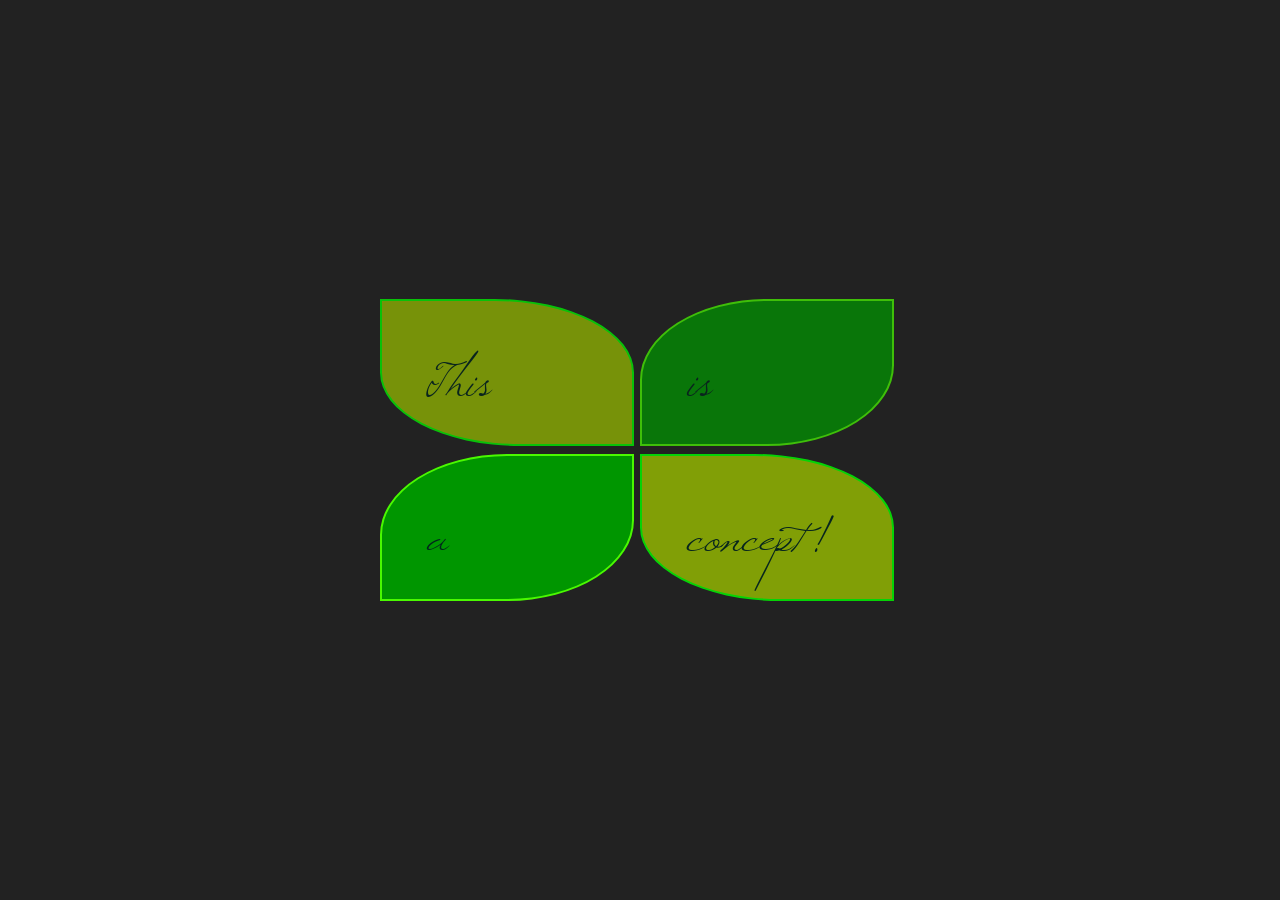
<file: concept/index.html>
<!--#echo var="REMOTE_ADDR"-->
<!DOCTYPE HTML>
<html lang="nl">
    <head>
        <meta charset="utf-8">
        <title>Simplistic</title>
        <link href="assets/css/default.css" rel="stylesheet" type="text/css" media="screen"/>
        <link href="assets/css/spaces.css" rel="stylesheet" type="text/css" media="screen"/>
        <link href="assets/css/colors.css" rel="stylesheet" type="text/css" media="screen"/>
        <script src="assets/js/jquery.min.js" type="text/javascript"></script>
        <script src="assets/js/jquery-ui.min.js" type="text/javascript"></script>
        <script src="assets/js/jquery.spaces.js" type="text/javascript"></script>
    </head>
    <body>
        <div id="wrapper">
            <div class="space1 space vertical zoomable nozoom">
              <div class="contentwrapper">
                <h2 class="nozoom">This</h2 class="nozoom">
                <div class="content">
                </div>
              </div>
            </div>
            <div class="space2 space horizontal zoomable nozoom">
              <div class="contentwrapper">
                <h2 class="nozoom">is</h2 class="nozoom">
                <div class="content">
                </div>
              </div>
            </div>
            <div class="space3 space vertical zoomable nozoom">
              <div class="contentwrapper">
                <h2 class="nozoom">concept!</h2 class="nozoom">
                <div class="content">
                </div>
              </div>
            </div>
            <div class="space4 space horizontal zoomable nozoom">
              <div class="contentwrapper">
                <h2 class="nozoom">a</h2 class="nozoom">
                <div class="content">
                </div>
              </div>
            </div>
        </div>
    </body>
</html>
</file>
<file: concept/assets/css/default.css>
* {padding:0;margin:0;border:0;}

/*Text, input, tags*/
body{ font-size:.70em; }
p{ margin:0px 5px 10px 0; line-height:1.4em; font-size:1.2em; }
blockquote{ display:inline;font-style:italic; }
input,textarea,select{ border:1px solid #000; padding:3px; }
a{ } a:hover{ }
strong{ font-weight:700; font-variant:normal; font-style:normal; }
h1{ font-size: 2.5em; font-weight: 700; }
h2{ font-size: 2.0em; font-weight: normal; }
h3{ font-size: 1.7em; font-weight: 700; }
h4{ font-size: 1.4em; font-weight: 700; }
ul li{ font-size:1.2em; line-height: 1.5em; margin-left:20px; padding-bottom:3px; list-style-position: inside;}

/*Classes*/
.accessibility{ display:none; visibility:hidden; }
.error_message{ color:red; }
.nobreak{ white-space: nowrap; }
.small{ font-size:.90em; }
.medium{ font-size:.98em; }
.large{ font-size:1.10em; }
.left{ text-align:left;}
.center{ text-align:center;}
td.center{ vertical-align:middle; }
.right, .readmore{ text-align:right;}
table.maxwidth{ width:100%; border-spacing:0; }
div.line{border-bottom:2px solid #000;width:780px;margin:0 auto;clear:both;}
div.clear{width:100%;margin:0 auto;clear:both;}

/*Body, page centering*/
html, body{
    font-family: Verdana,sans-serif;
    font-size:0.75em;
}
</file>
<file: concept/assets/css/spaces.css>
@font-face {
    font-family: 'Windsong';
    src: url('../fonts/windsong-webfont.eot');
    src: url('../fonts/windsong-webfont.eot?#iefix') format('embedded-opentype'),
         url('../fonts/windsong-webfont.woff') format('woff'),
         url('../fonts/windsong-webfont.ttf') format('truetype'),
         url('../fonts/windsong-webfont.svg#WindsongRegular') format('svg');
    font-weight: normal;
    font-style: normal;

}
div#wip{
    font-size:30px;
    color:white;
    position: absolute;
    bottom:0;
    left:0;
}

body {
    width: 100%;
    height: 100%;
    overflow:auto;
}

div#wrapper {
    position: absolute;
    top: 20px;
    left: 20px;
    right: 20px;
    bottom: 20px;
    min-width: 800px;
    min-height: 600px;
}

div.space {
    position: absolute;
    z-index: 25;
    padding: 10px;
    padding-top: 13px;
    width: 14%;
    height: 14%;
    width:230px;
    height:120px;
    border-style: solid;
    border-width: 2px;
    overflow:hidden;
}
div.space div.contentwrapper {
    overflow:hidden;
    width:100%;
    height:100%;
    word-wrap:break-word;
}

div.space.horizontal {
    border-bottom-right-radius: 50% 55%;
    border-top-left-radius: 50% 55%;
}

div.space.vertical {
    border-bottom-left-radius: 55% 50%;
    border-top-right-radius: 55% 50%;
}

div.space1 {
    bottom: 50.5%;
    right:50.5%;
}

div.space2 {
    bottom: 50.5%;
    left: 50%;
}

div.space3 {
    top: 50.5%;
    left: 50%;
}

div.space4 {
    top: 50.5%;
    right: 50.5%;
}

div.space.zoom {
    border-radius:5px;
}
div.space1.zoom {
    width:40%;
    height:40%;
    border-bottom-right-radius: 0;
}

div.space2.zoom {
    width:40%;
    height:40%;
    border-bottom-left-radius: 0;
}
div.space3.zoom {
    width:40%;
    height:40%;
    border-top-left-radius: 0;
}
div.space4.zoom {
    width:40%;
    height:40%;
    border-top-right-radius: 0;
}

div.space.nozoom  {
    opacity:.7;
}
div.space.nozoom.hover,
div.space.zoom {
    opacity:1;
}

img.watching {
    position:absolute;
    height: 50%;
    bottom:-20px;
    right:-20px;
    max-height:350px;
    max-width:250px;
}


/* Space headings */

div.space h2 {
    font-family: Windsong, Verdana;
    font-size: 7em;
    font-weight:normal;
    text-align: center;
    position:absolute;
    top:.5em; left:.5em;
    display:block;
    padding:.2em;
}
div.space h2.zoom {
    top:auto; left:auto;
    bottom:.15em; right:.15em;
    font-size:10em;
    opacity:.5;
}
div.nozoom div.content{
    display:none;
    visibility:hidden;
}
div.zoom div.content{
    position:absolute;
    top:2em; left:2em; right:2em; bottom:2em;
    overflow:auto;
    padding-bottom:10em;
}
</file>
<file: concept/assets/css/colors.css>
body {
    
    color:rgb(0, 38, 28);
    background-color: #222;
}
h1,h2,h3,h4 {
}
div.space1 ,
div.space3 {
    background-color: rgb(153, 190, 0);
    border-color: rgb(0, 255, 0);
}

div.space2 ,
div.space4 {
    background-color: rgb(0, 153, 0);
    border-color: rgb(75, 255, 0); 
}

div.space.zoom {
    color:#000;
}

div.unzoom a {
    color:#000;
}
</file>
